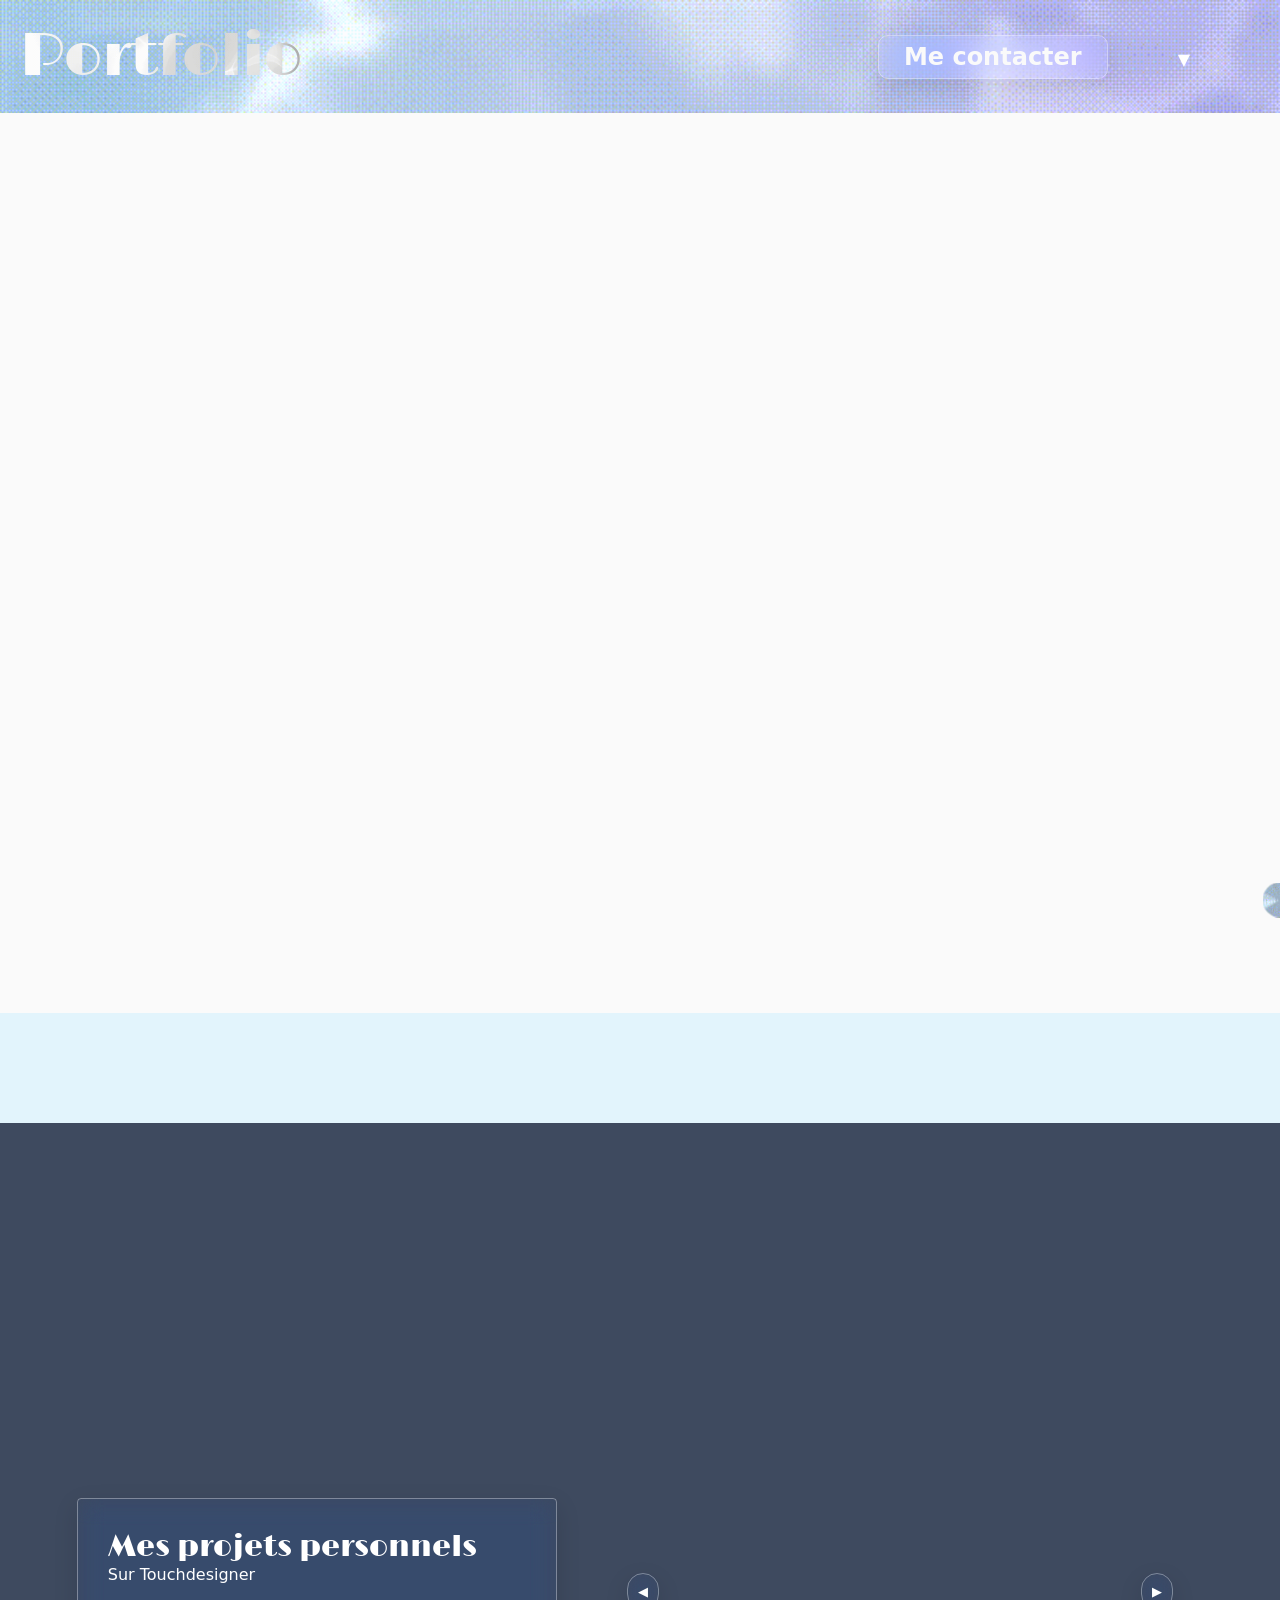
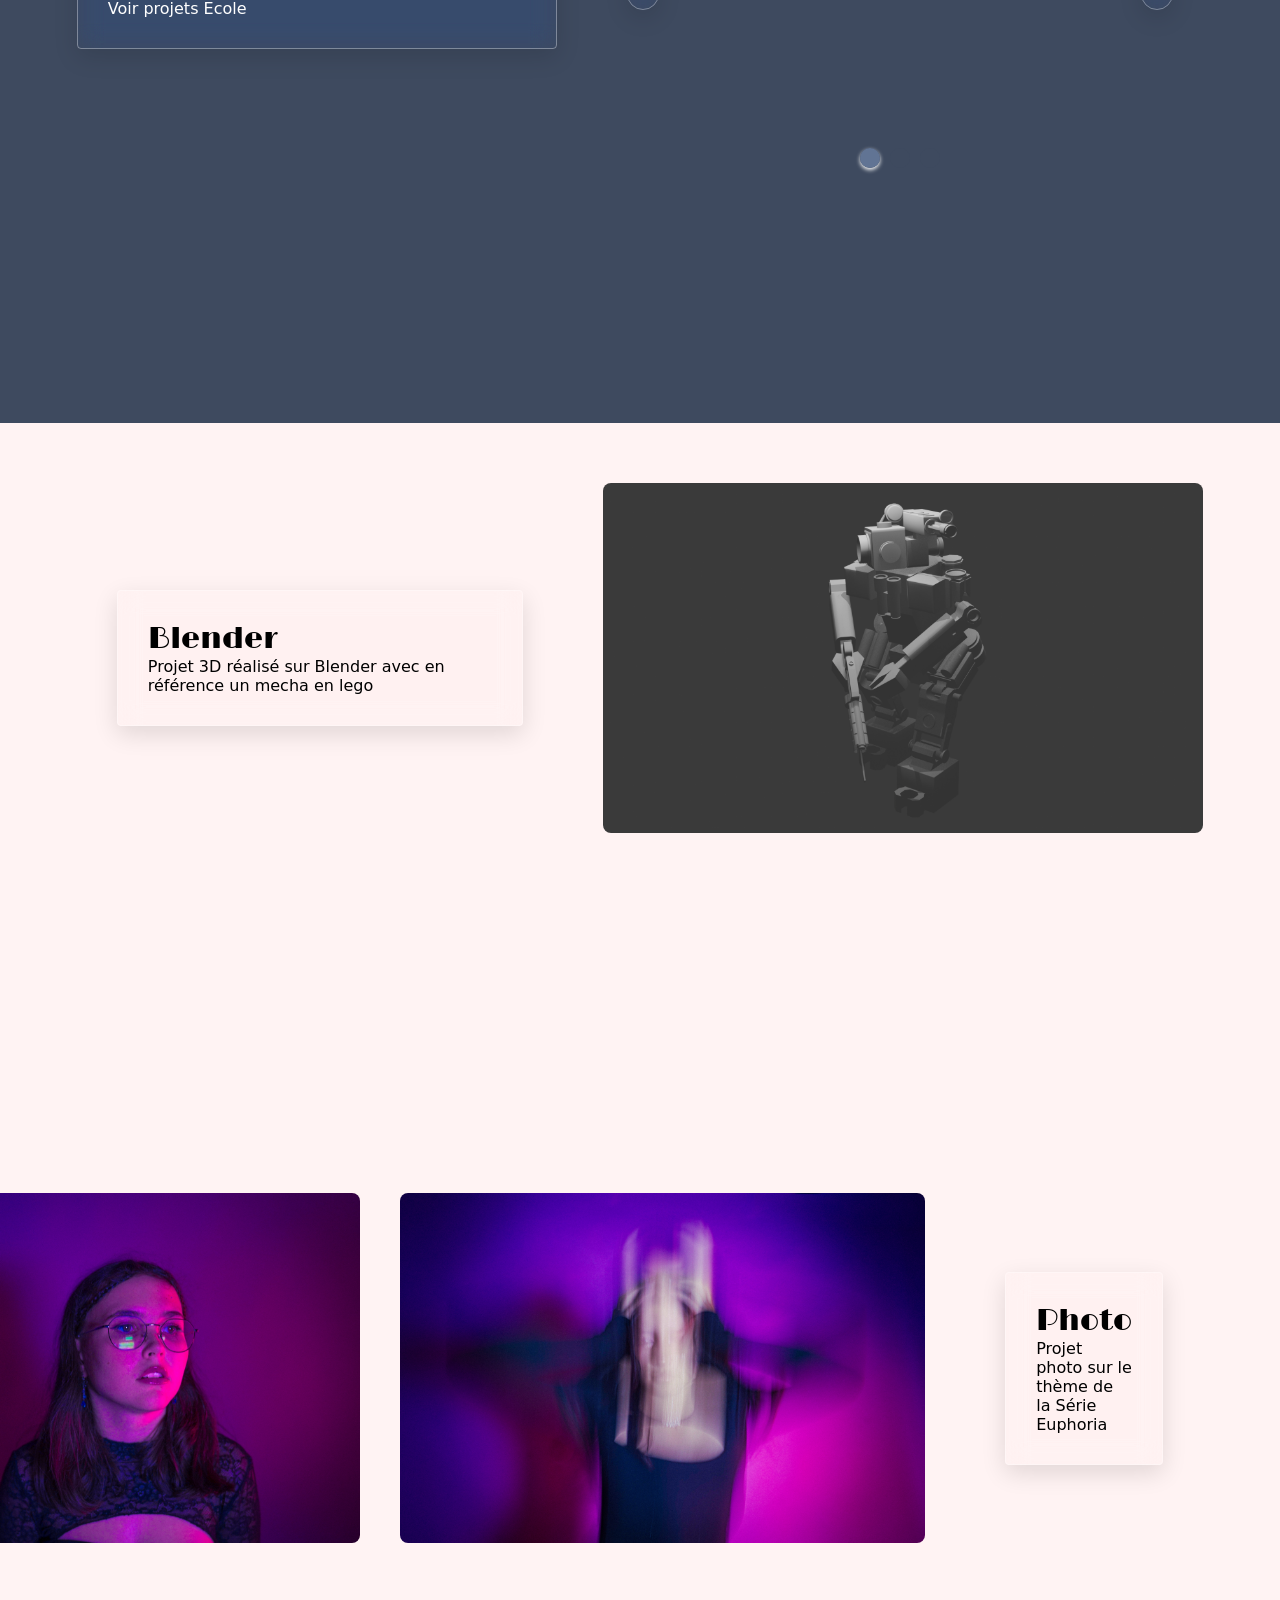
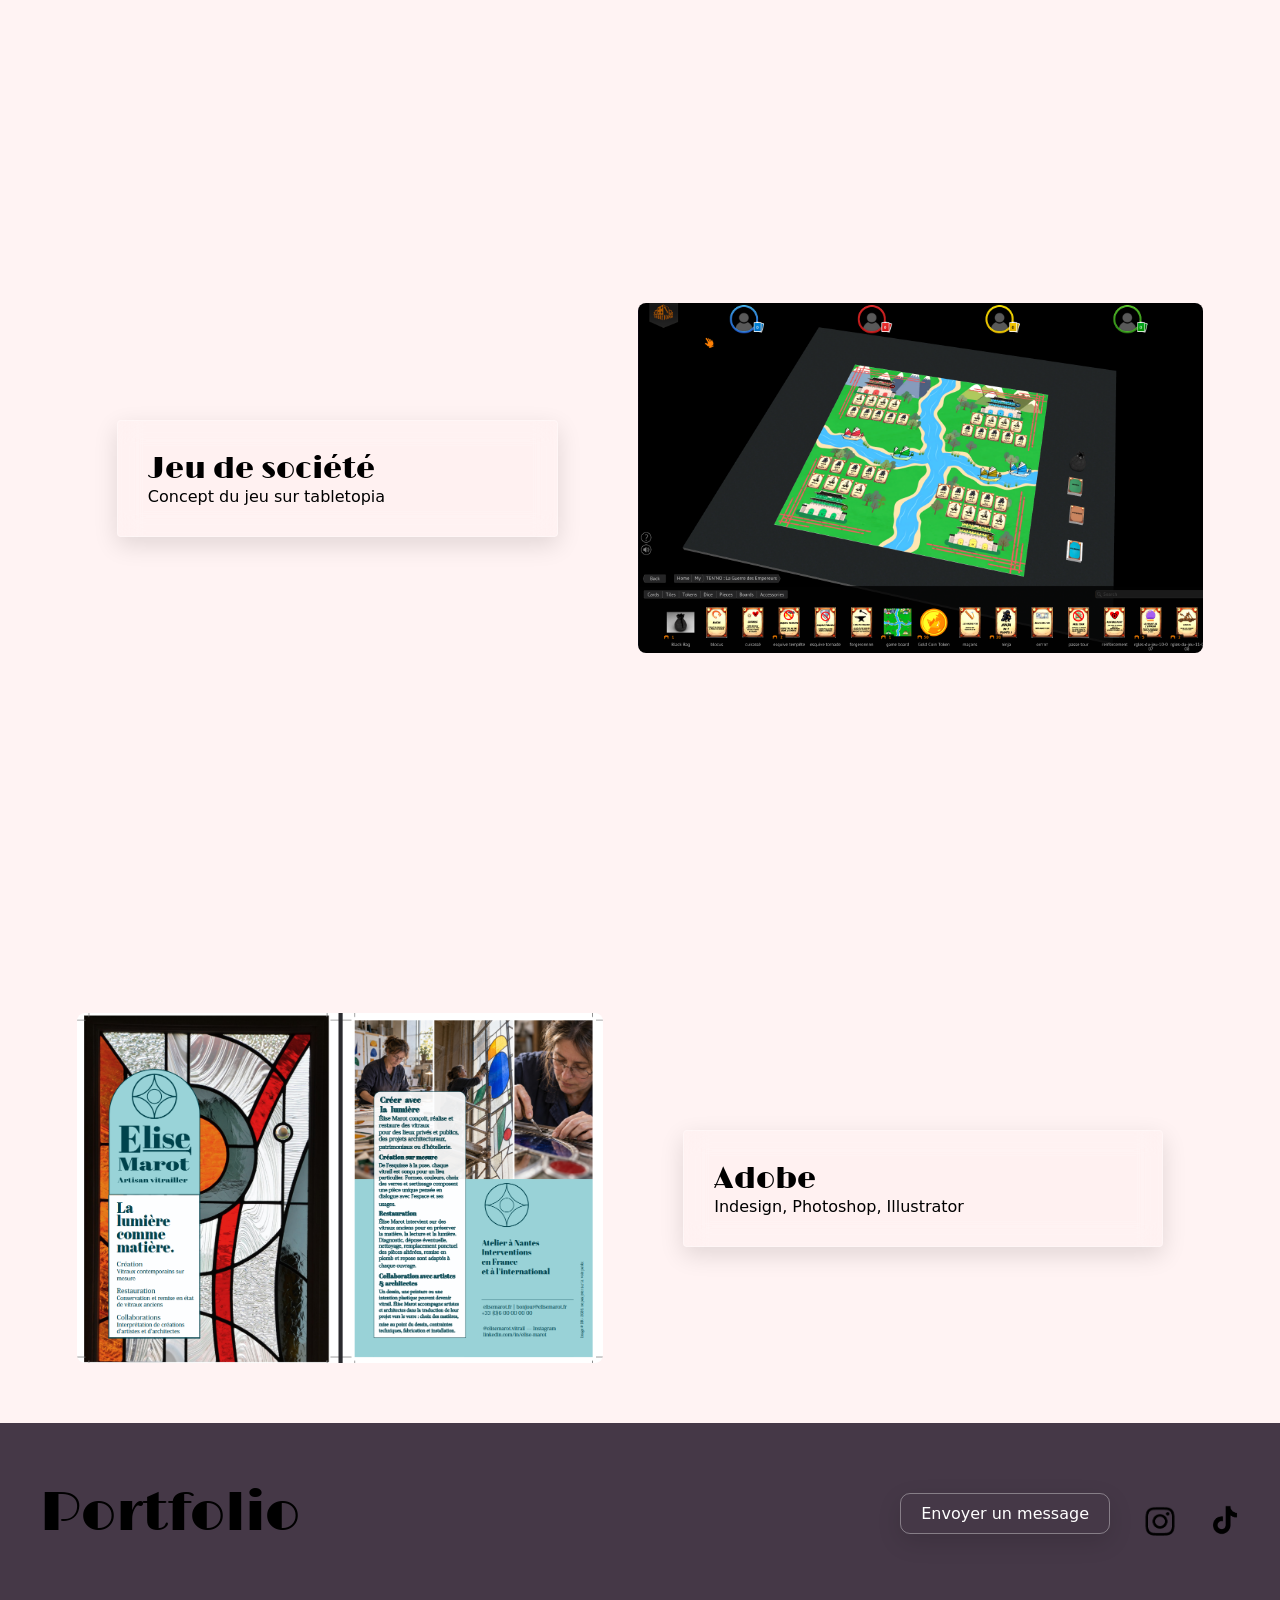
<file: index.html>
<!DOCTYPE html>
<html lang="fr">

<head>
    <meta charset="UTF-8">
    <meta name="viewport" content="width=device-width, initial-scale=1.0">
    <link rel="stylesheet" href="style.css">
    <link rel="preconnect" href="https://fonts.googleapis.com">
    <link rel="preconnect" href="https://fonts.gstatic.com" crossorigin>
    <link href="https://fonts.googleapis.com/css2?family=Limelight&family=Oi&display=swap" rel="stylesheet">

    <title>Portfolio</title>
</head>

<body>

    <!-- Tout votre HTML doit se trouver après cette ligne -->
    <!--<div id="mouse">  </div>-->
    <div id="outline">

        <div class="header">
            <h1 class="font1">Portfolio</h1>
            <div class="contact">
                <a href="Contact.html" class="textdeco" id="cblanc">Me contacter</a>
            </div>
            <nav>
                <ul>
                    <li class="deroulant">
                        <a href="#"></a>
                        <ul class="sous">
                            <li><a href="#s1">Section1</a></li>
                            <li><a href="#s2">Section 2</a></li>
                            <li><a href="#s3">Section 3</a></li>
                        </ul>
                    </li>
                </ul>
            </nav>
        </div>

        <div class="section" id="s1">
            <audio src="audio/rg1.mp3" autoplay loop ></audio>
            <video id="vid1" autoplay="true" loop muted>
                <source src="images/movieout.1.mp4" type="video/mp4">
            </video>
        </div>
        <div class="intersect1" >
            <h1></h1>
        </div>
        <div class="section2" id="s2">
            <div class="bulletexte" id="blanc">
                <h3 class="font1">Mes projets personnels</h3>
                <p  id="padbot"> Sur Touchdesigner</p>
                <a href="#s3" class="textdeco" id="blanc"> Voir projets Ecole</a>
            </div>
            <div class="container">
                <div class="carousel">
                    <div class="carousel-inner">

                        <div class="slide">

                            <video class="vidreduce" src="images/movieout.3.mp4" loop autoplay
                                alt="Image 1">
                        </div>

                        <div class="slide">

                            <video src="images/movieout1.mp4" autoplay loop muted
                                alt="Image 2">
                        </div>

                        <div class="slide">

                            <video src="images/movieout.2.mp4" loop autoplay
                                alt="Image 3">
                        </div>

                    </div>

                    <div class="carousel-controls">

                        <button id="prev"  class="carousel-control-color"> ◀ </button>

                        <button id="next"  class="carousel-control-color"> ▶ </button>
                    </div>

                    <div class="carousel-dots"></div>
                </div>
            </div>
        </div>
        
        <div class="section3" id="s3">

            <div class="projet">
                <div class="bulletexte-section-3">
                    <h3 class="font1">Blender</h4>
                    <p>Projet 3D réalisé sur Blender avec en référence un mecha en lego</p>
                </div>

                <img src="images/PAULGABORIEAU_Blender_Rendered.png"
                    alt="Rendu réalisé sur Blender"
                    class="image-projet">
            </div>

            <div class="projet inverse">

                <div class="bulletexte-section-3">

                    <h3 class="font1">Photo</h4>
                    <p>Projet photo sur le thème de la Série Euphoria</p>

                </div>

                <img src="images/DSC07925.jpg"
                    alt="projet photo1"
                    class="image-projet">

                <img src="images/DSC07772.jpg"
                alt="projet photo2"
                class="image-projet">
                
            </div>

            <div class="projet">

                <div class="bulletexte-section-3">

                    <h3 class="font1">Jeu de société</h3>
                    <p>Concept du jeu sur tabletopia</p>

                </div>
                
                <img src="images/jeusociété.png" 
                alt="jeu de société1"
                class="image-projet">

            </div>

            <div class="projet inverse">

                <div class="bulletexte-section-3">

                    <h3 class="font1"> Adobe</h3>
                    <p>Indesign, Photoshop, Illustrator</p>

                </div>

                <img src="images/indd rendu.png"
                alt="projet adobe"
                class="image-projet">

            </div>

        </div>

        <div class="footer">

            <div class="footer-titre">
                <h5 class="font1">Portfolio</h5>
            </div>

            <div class="footer-reseaux">

                <a href="Contact.html" class="footer-contact textdeco">
                    <p id="blanc">Envoyer un message</p>
                </a>

                <a href="https://www.instagram.com" target="_blank">
                    <img src="images/insta.png"
                        alt="Instagram"
                        class="image-footer instafooter">
                </a>
                <a href="https://www.tiktok.com" target="_blank">
                    <img src="images/tiktok.png"
                    alt="Tiktok"
                    class="image-footer tiktokfooter">
                </a>

            </div>

        </div>
    </div>

    <div class="gooey-wrapper">

        <div class="content-text">

        </div>
        <svg id="svg1">
            <defs>
                <filter id="goo">

                    <feGaussianBlur in="SourceGraphic" stdDeviation="15" result="blur"></feGaussianBlur>

                    <feColorMatrix in="blur" mode="matrix"
                        values="1 0 0 0 0  0 1 0 0 0  0 0 1 0 0  0 0 0 25 -10" result="goo">

                    </feColorMatrix>

                    <feBlend in="SourceGraphic" in2="goo"></feBlend>

                </filter>
            </defs>
        </svg>

        <div class="cursor-container" id="cursor-container">

        </div>

    </div>
    <!-- Ne rien écrire ni modifier en dessous de cette ligne -->
    <script src="javascript.js"></script>
</body>

</html>

<!-- ecouter ev submit js pour formulaire-->
</file>
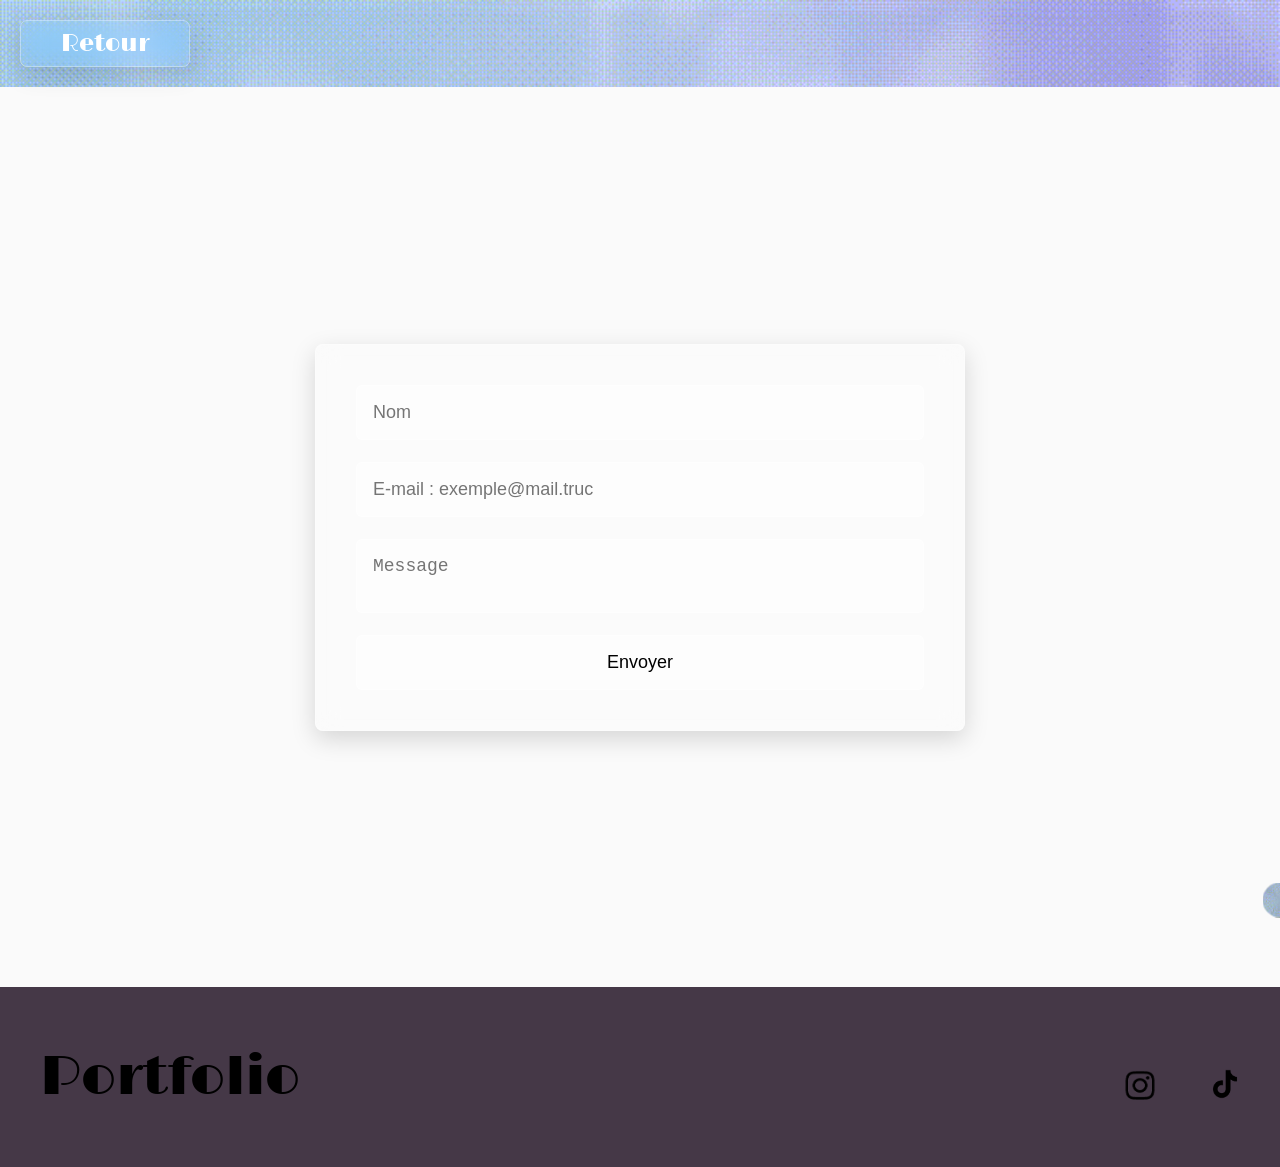
<file: Contact.html>
<!DOCTYPE html>
<html lang="fr">
<head>

    <meta charset="UTF-8">
    <meta name="viewport" content="width=device-width, initial-scale=1.0">
    <link rel="stylesheet" href="contact.css">
    <link rel="preconnect" href="https://fonts.googleapis.com">
    <link rel="preconnect" href="https://fonts.gstatic.com" crossorigin>
    <link href="https://fonts.googleapis.com/css2?family=Limelight&family=Oi&display=swap" rel="stylesheet">


    <title>Me Contacter</title>
</head>
<body>
    <div class="header" id="font1">
        <div class="retour">

            <a class="C1" id="textd" href="index.html">
                Retour
            </a>
            
        </div>
    </div>
    <div class="section0">
        <video id="vid1" autoplay="true" loop muted>
            <source src="images/movieout.1.mp4" type="video/mp4">
        </video>
        <div class="page">
            <div class="Inputbackground">
                <div class="InputContainer">
                    <!-- Formulaire Contact -->
                    <form class="contact-form" action="" novalidate="true">

                        <input id="name-input" type="text" placeholder="Nom" required>
                        <p class="nameempty hidden">Veuillez indiquez votre nom. </p>  

                        <input id="email-input" placeholder="E-mail : exemple@mail.truc" required>
                        <p class="emailempty hidden">Veuillez indiquez votre E-mail.</p>

                        <textarea id="message-input" placeholder="Message" required></textarea>        
                        <p class="messageempty hidden"> Veuillez indiquez votre message.</p>

                        <input id="button-submit" type="submit" value="Envoyer">
                        <div class="formSuccessContainer hidden">
                            <p class="formSuccess hidden" id="font1">Message bien envoyé !</p>
                        </div>
                        <!-- ajouter novalidate a form-->
                    
                    </form>
                </div>
            </div>
        </div>
    </div>
    <div class="footer">

        <div class="footer-titre">
            <a href="index.html" id="textd" class="C2">
                <h5 id="font1">Portfolio</h5>
            </a>
        </div>

        <div class="footer-reseaux">

            <a href="https://www.instagram.com" target="_blank">
                <img src="images/insta.png"
                    alt="Instagram"
                    class="image-footer instafooter">
            </a>
            <a href="https://www.tiktok.com" target="_blank">
                <img src="images/tiktok.png"
                alt="Tiktok"
                class="image-footer tiktokfooter">
            </a>

        </div>
    </div>
    <div class="gooey-wrapper">

    <div class="content-text">

    </div>
    <svg id="svg1">
        <defs>
            <filter id="goo">

                <feGaussianBlur in="SourceGraphic" stdDeviation="15" result="blur"></feGaussianBlur>

                <feColorMatrix in="blur" mode="matrix"
                    values="1 0 0 0 0  0 1 0 0 0  0 0 1 0 0  0 0 0 25 -10" result="goo">

                </feColorMatrix>

                <feBlend in="SourceGraphic" in2="goo"></feBlend>

            </filter>
        </defs>
    </svg>

    <div class="cursor-container" id="cursor-container">

    </div>

</div>
<script src="javascript2.js"></script>
</body>


</html>
</file>
<file: style.css>
/* Global reset basique : */
/* Pour garantir une apparence homogène entre différents navigateurs */
* {
    box-sizing: border-box;
    margin: 0;
    padding: 0;


/* Tout votre code CSS doit se trouver en dessous de cette ligne */

}

*, *::before, *::after {
    cursor: none !important;
}

/* fonts */
.font1 {
    font-family: "Limelight", sans-serif;
    font-weight: 400;
    font-style: normal;
}



#shadow {
    text-shadow: 0 0 10 white;

}


html, body {
    overscroll-behavior: none; 
}
/*snapping*/
html {
    scroll-snap-type: y proximity;  
}

.section2,
.image-projet{
    scroll-snap-align: center;        
}
/*snapping*/


/* MENU DEROULANT*/
nav {
    width: auto;
    background-color: transparent;
}

nav ul{
    list-style-type: none;
}

nav ul li{
    float: left;
    width: auto;
    padding: 0 70px;
    text-align: center;
    position: relative;
}

nav ul::after{
    content: "";
    display: table;
    clear: both;
    
}

nav a{
    display: block;
    text-decoration: none;
    color: white;
    padding: 10px 0px;
    text-decoration: none;
}



nav a:hover{
    text-shadow: 0 8px 8px white;

}

.sous{
    display: none;
    box-shadow: 0px 1px 2px transparent;
    background: rgba(66, 66, 66, 0.28);
    position: absolute;
    width: 100%;
    z-index: 1000;
    width: max-contents;
    /*width: fit-content;*/

    min-width: 100%;
    transform: translate(-46%);
    border-radius: 7px;
    

    background: rgba(7, 7, 7, 0.15);         
    -webkit-backdrop-filter: blur(12px) saturate(160%);
    backdrop-filter: blur(12px) saturate(160%);    
    border: 1px solid rgba(255, 255, 255, 0.35);  
    box-shadow: 0 8px 28px white;    

    transition: background 0.3s, box-shadow 0.3s;
}

.sous:hover {
    background: rgba(199, 197, 197, 0.28);
    box-shadow: 0 8px 28px white;
}

nav > ul li:hover .sous{
    display: block;
}

.sous li {
    float: none;
    width: 100%;
    text-align: center;
    padding: 0;
}

.sous a {
    padding: 10px 20px;
    border-bottom: none;
}

.sous a:hover {
    border-bottom: none;
    background: rgba(255, 255, 255, 0.28);
}

.deroulant > a::after {
    content: "▼";
    font-size: 16px;
}


/*MENU DEROULANT*/


h1 {
    
    text-align: center;
    font-size: 60px;
    background: url(images/liquideffecttext1.gif);
    background-size: cover;
    -webkit-background-clip: text;
    background-clip: text;
    color: transparent;
    /*color: rgb(126, 100, 150);*/
}

h2{
    position:sticky;
    font-size: 20px;
    display: flex;
}

h3 {
    font-size: 30px;
}

h5{
    font-size: 55px;
    text-align: left;
    flex: auto;
}

#padbot{
    padding-bottom: 15px;
}




.header {
    /*background-color: #a35d92;*/
    background: url(images/liquideffect1.gif);
    background-size: 100%;
    padding: 20px;
    text-align: center;
    font-size: 24px;
    font-weight: bold;
    /*position: fixed;*/

    display: flex;
    justify-content: space-between;

    align-items: center;
}

.contact {
    display: flex;
    position:relative;
    padding-inline: 25px;
    padding-block: 7px;
    border-radius: 10px;
    margin-left: auto;

    -webkit-backdrop-filter: blur(12px) saturate(160%);
    backdrop-filter: blur(12px) saturate(160%);     
    border: 1px solid rgba(255, 255, 255, 0.35);   
    box-shadow: 0 8px 24px rgba(0, 0, 0, 0.12);  

    transition: background 0.3s, box-shadow 0.3s;
}


.contact:hover {
    background: rgba(255, 255, 255, 0.28);
    box-shadow: 0 8px 28px white;
}

#cblanc {
    color: #fafafa;
}

#cblanc:hover {
    color: white;
    text-shadow: 0 1px 2px white;
}

.textdeco {
    text-decoration: none;
}

.section {
    position: relative;
    overflow: hidden;
    height: 100vh;
}

.intersect1 {
    background-color: #e2f4fc;
    width: 100vw;
    height: 110px;

}

.section2 {
    background-color: rgb(62, 74, 95);
    min-height: max(100vh, 320px);    
    padding: 40px clamp(20px, 6vw, 100px);

    display: flex;
    align-items: center;             
    justify-content: space-between;      
    gap: 40px;
    width: 100%;

}

#blanc {
    color: white;
}

.bulletexte {
    background-color: transparent;
    padding: clamp(15px, 2.5vw, 30px);
    width: 100%;
    max-width: 480px;                
    border-radius: 4px;

    -webkit-backdrop-filter: blur(12px) saturate(160%);
    backdrop-filter: blur(12px) saturate(160%);     
    border: 1px solid rgba(255, 255, 255, 0.35);   
    box-shadow: 0 8px 24px rgba(0, 0, 0, 0.12);  

    transition: background 0.3s, box-shadow 0.3s;
}


.bulletexte:hover {
    box-shadow: 0 1px 2px rgb(255, 255, 255);

}



/*carrousel*/

.container {
    flex: 1.5;
    min-width: 0;
    width: 100%;
    overflow: hidden;
}

.carousel {
    position: relative;
    width: 100%;
    overflow: hidden;
    border-radius: 8px;
}

.carousel-inner {
    display: flex;
    width: 100%;
    height: clamp(250px, 40vw, 500px);
    transition: transform 0.5s ease-in-out;
}

.slide {
    flex: 0 0 100%;
    width: 100%;
    height: 100%;
    overflow: hidden;
}

.slide video,
.slide img {
    display: block;
    width: 100%;
    height: 100%;
    object-fit: cover;
    object-position: center;
}

.carousel-controls {
    position: absolute;
    z-index: 5;
    left: 5%;
    right: 5%;
    top: 50%;
    display: flex;
    justify-content: space-between;

}

.carousel-controls button {
    padding: 10px;
    background-color: transparent;
    border-radius: 50px;

    -webkit-backdrop-filter: blur(12px) saturate(160%);
    backdrop-filter: blur(12px) saturate(160%);     
    border: 1px solid rgba(255, 255, 255, 0.35);   
    box-shadow: 0 8px 24px rgba(0, 0, 0, 0.12);  

    transition: background 0.3s, box-shadow 0.3s;
    
}

.carousel-controls button:hover {

    box-shadow: 0 1px 2px rgb(255, 255, 255);

}

.carousel-control-color{
    color: white;
}


.carousel-dots {
    position: absolute;
    z-index: 5;
    left: 50%;
    right: 50%;
    bottom: 10%;
    display: flex;
    justify-content: center;
}

.carousel-dots .dot {
    border-radius: 50%;
    margin: 5px;
    cursor: pointer;


}

.carousel-dots .active {
    border: 10px solid rgb(97, 116, 148) !important;
    box-shadow: 0 2px 4px  rgb(255, 255, 255);
}



.carousel-dots .inactive {
    border: 10px solid rgb(62, 74, 95);
}   

/* defilement des images sur section2*/

.defilement-container {
  width: 100%;
  overflow: hidden;
  white-space: nowrap;
  box-sizing: border-box;
}

.defilement-track {
  display: inline-block;
  animation: defiler 20s linear infinite;
}

.defilement-track img {
  height: 200px; 
  margin-right: 15px;
}

@keyframes defiler {
  0% {
    transform: translateX(0);
  }
  100% {
    transform: translateX(-50%);
  }
}

#padding {
    margin-inline: 200px;
}



.section3 {
    background-color: #fff3f3;
    padding: 60px clamp(20px, 6vw, 100px);
    display: flex;
    flex-direction: column;
    gap: 40vh;
    height: auto;
    min-height: 100vh;  

}

.projet {
    display: flex;
    align-items: center;
    justify-content:space-between;
    gap: 40px;
    width: 100%;
}

/* .inverse */
.projet.inverse {
    flex-direction: row-reverse;
}

.image-projet {
    width: 60%;
    max-width: 600px;
    height: 350px;
    object-fit: cover;
    border-radius: 8px;
    display: block;

}


.bulletexte-section-3 {
    background-color: transparent;
    padding: clamp(15px, 2.5vw, 30px);
    width: 100%;
    max-width: 480px;                
    border-radius: 4px;
    flex:auto;
    margin-inline: 40px;

    -webkit-backdrop-filter: blur(12px) saturate(160%);
    backdrop-filter: blur(12px) saturate(160%);     
    border: 1px solid rgba(255, 255, 255, 0.35);   
    box-shadow: 0 8px 24px rgba(0, 0, 0, 0.12);  

    transition: background 0.3s, box-shadow 0.3s;
}


.footer {
    background-color: rgb(69, 56, 71);
    padding: 30px 40px;

    display: flex;
    justify-content: space-between;
    align-items: center;

    min-height: 180px;
}

.footer-titre {
    display: flex;
    align-items: center;
}

.footer-reseaux {
    display: flex;
    flex-direction: row;
    align-items: center;
    justify-content: flex-end;
    
}


.footer-contact {
    display: inline-flex;
    align-items: center;
    justify-content: center;
    width: fit-content;
    padding: 10px 20px;

    border-radius: 10px;
    text-decoration: none;
    border: 1px solid rgba(255, 255, 255, 0.35);
    box-shadow: 0 8px 24px rgba(0, 0, 0, 0.12);
    transition: background 0.3s, box-shadow 0.3s;
}

.footer-contact:hover {
    box-shadow: 0 1px 5px white;
}

.image-footer {
    object-fit: contain;
    display: block;
    transition: transform 0.3s;
}

.instafooter{
    width: 100px;
    height: 100px;
}

.tiktokfooter {
    width: 30px;
    height: 30px;
    transform: translate( 0, 7px);
}

.image-footer:hover {
    transform: scale(1.1);
}


/*LIST MP4*/

#vid1 {
    transform: scale(1.1);
    object-fit: cover;
    width: 100%;
    height: 100%;

    -webkit-filter: blur(70px);
    -moz-filter: blur(70px);
    -o-filter: blur(70px);
    -ms-filter: blur(70px);
    filter: blur(0px);
}

/*LIST MP4*/

/*Curseur custom*/
/*
#mouse { 
    z-index: 9999;
    position: absolute;
    top: 50%;
    left: 50%;
    width: 50px;
    height: 50px;
    background-color: none;
    border-radius: 50%;
    border: 2px solid #000;
    transform: translate(-50%, -50%);
    pointer-events: none
} */


*, *::before, *::after {
  box-sizing: border-box;
}

body {
  font-family: system-ui, "Segoe UI", Roboto, Helvetica, Arial, sans-serif;
  margin: 0;
  background: #fafafa;
  min-height: 100vh;
  cursor: none;
}

.gooey-wrapper {
  position: fixed;
  inset: 0;
  pointer-events: none;
  z-index: 9999;
}

.content-text {
  text-align: center;
  color: #111827;
  z-index: 10;
  pointer-events: none;
}

.content-text h1 {
  font-size: clamp(3rem, 8vw, 5rem);
  margin: 0 0 10px 0;
  letter-spacing: -1px;
}

.content-text p {
  font-size: 1.25rem;
  color: #4b5563;
  margin: 0;
}

.cursor-container {
  position: absolute;
  top: 0;
  left: 0;
  width: 100%;
  height: 100%;
  pointer-events: none;
  z-index: 100;
  filter: url("#goo");
}

.blob {
  position: absolute;
  border-radius: 50%;
  background: url(images/cursor1.gif);
  background-size: 2000%;
  background-position: 50%;
  transform: translate(-50%, -50%);
  will-change: left, top, width, height;
}

a { 
    cursor: none; 
}

#svg1 {
    position: absolute;
    width: 0;
    height: 0;
    overflow: hidden;
}


/*#outline {
    outline: 6px solid rgb(112, 91, 111);
}
*/
</file>
<file: contact.css>
* {
    box-sizing: border-box;
    margin: 0;
    padding: 0;
}

*, *::before, *::after {
    cursor: none !important;
}

html, body {
    overscroll-behavior: none; 
}

#font1 {
    font-family: "Limelight", sans-serif;
    font-weight: 400;
    font-style: normal;
}



.header {
    background: url(images/liquideffect1.gif);
    background-size: 100%;
    padding: 20px;
    text-align: center;
    font-size: 24px;
    font-weight: bold;
    /*position: fixed;*/

    display: flex;
    justify-content: space-between;
    align-items: center;
}

.retour {
    padding-inline: 40px;
    padding-block: 8px;
    border-radius: 7px;

    -webkit-backdrop-filter: blur(12px) saturate(160%);
    backdrop-filter: blur(12px) saturate(160%);     
    border: 1px solid rgba(255, 255, 255, 0.35);   
    box-shadow: 0 8px 24px rgba(0, 0, 0, 0.12);  

    transition: background 0.3s, box-shadow 0.3s;
}

.retour:hover {
    box-shadow: 0 8px 28px white;
}

#textd {
    text-decoration: none
}

.C1 {
    color: white;
}

.C2 {
    color: black;
}
.sectionp {
    background-color: rgb(219, 224, 224);

}

.hidden {
    display: none;
}

.nameempty
.emailempty
.messageempty {
        color: red;
}

body {
  font-family: system-ui, "Segoe UI", Roboto, Helvetica, Arial, sans-serif;
  margin: 0;
  background: #fafafa;
  min-height: 100vh;
  cursor: none;
}


.gooey-wrapper {
  position: fixed;
  inset: 0;
  pointer-events: none;
  z-index: 9999;
}


.cursor-container {
  position: absolute;
  top: 0;
  left: 0;
  width: 100%;
  height: 100%;
  pointer-events: none;
  z-index: 100;
  filter: url("#goo");
}

.blob {
  position: absolute;
  border-radius: 50%;
  background: url(images/cursor1.gif);
  background-size: 2000%;
  background-position: 50%;
  transform: translate(-50%, -50%);
  will-change: left, top, width, height;
}

a { 
    cursor: none; 
}

#svg1 {
    position: absolute;
    width: 0;
    height: 0;
    overflow: hidden;
}


.formSuccess {
    font-size : 2em;
    font-weight: bold;
    text-align: center;
    color: rgb(0, 0, 0);
}

.formSuccessContainer{

    border-radius: 5px;
    padding-inline: 5px;
    padding-block: 5px;
    -webkit-backdrop-filter: blur(12px) saturate(160%);
    backdrop-filter: blur(12px) saturate(160%);     
    border: 1px solid rgba(255, 255, 255, 0.35);   
    box-shadow: 0 8px 24px rgba(0, 0, 0, 0.12);  

    transition: background 0.3s, box-shadow 0.3s;
}

.InputContainer {
    width: 100%;
    display: flex;
    justify-content: center;
    align-items: center;
}

.Inputbackground {
    position: relative;
    z-index: 2;
    padding: 40px;
    width: 90%;
    max-width: 650px;
    background: rgba(255, 255, 255, 0.20);
    border-radius: 8px;

    -webkit-backdrop-filter: blur(12px) saturate(160%);
    backdrop-filter: blur(12px) saturate(160%);
    border: 1px solid rgba(255, 255, 255, 0.35);
    box-shadow: 0 8px 24px rgba(0, 0, 0, 0.15);
}

input,
textarea {
    resize: none;
    width: 100%;
    padding: 16px;
    font-size: 18px;
    background: rgba(255, 255, 255, 0.35);
    border: 1px solid rgba(255, 255, 255, 0.5);
    border-radius: 6px;

    -webkit-backdrop-filter: blur(12px);
    backdrop-filter: blur(12px);
}

.contact-form {
    width: 100%;
    display: flex;
    flex-direction: column;
    gap: 22px;
}

.page {
    position: relative;
    z-index: 1;
    width: 100%;
    min-height: 100vh;
    background: transparent;
    display: flex;
    justify-content: center;
    align-items: center;
    padding: 50px 20px;
}

.section0 {
    position: relative;
    min-height: 100vh;
    isolation: isolate;
    display: flex;
    justify-content: center;
    align-items: center;
    overflow: hidden;
}

#vid1 {
    position: absolute;
    top: 0;
    left: 0;

    width: 100%;
    height: 100%;
    object-fit: cover;

    z-index: 0;
    pointer-events: none;
}


.footer {
    background-color: rgb(69, 56, 71);
    padding: 30px 40px;
    min-height: 180px;

    display: flex;
    justify-content: space-between;
    align-items: center;
}
.tiktokfooter {
    width: 30px;
    height: 30px;
    transform: translate( 0, 7px);
}

.image-footer {
    object-fit: contain;
    display: block;
    transition: transform 0.3s;
}

.instafooter{
    width: 100px;
    height: 100px;
}

.footer-titre {
    display: flex;
    align-items: center;
    justify-content: flex-start;
}

.footer-reseaux {
    display: flex;
    flex-direction: row;
    align-items: center;
    justify-content: flex-end;
    gap: 20px;
}

h5 {
    font-size: 55px;
    text-align: left;
    margin: 0;
}
</file>
